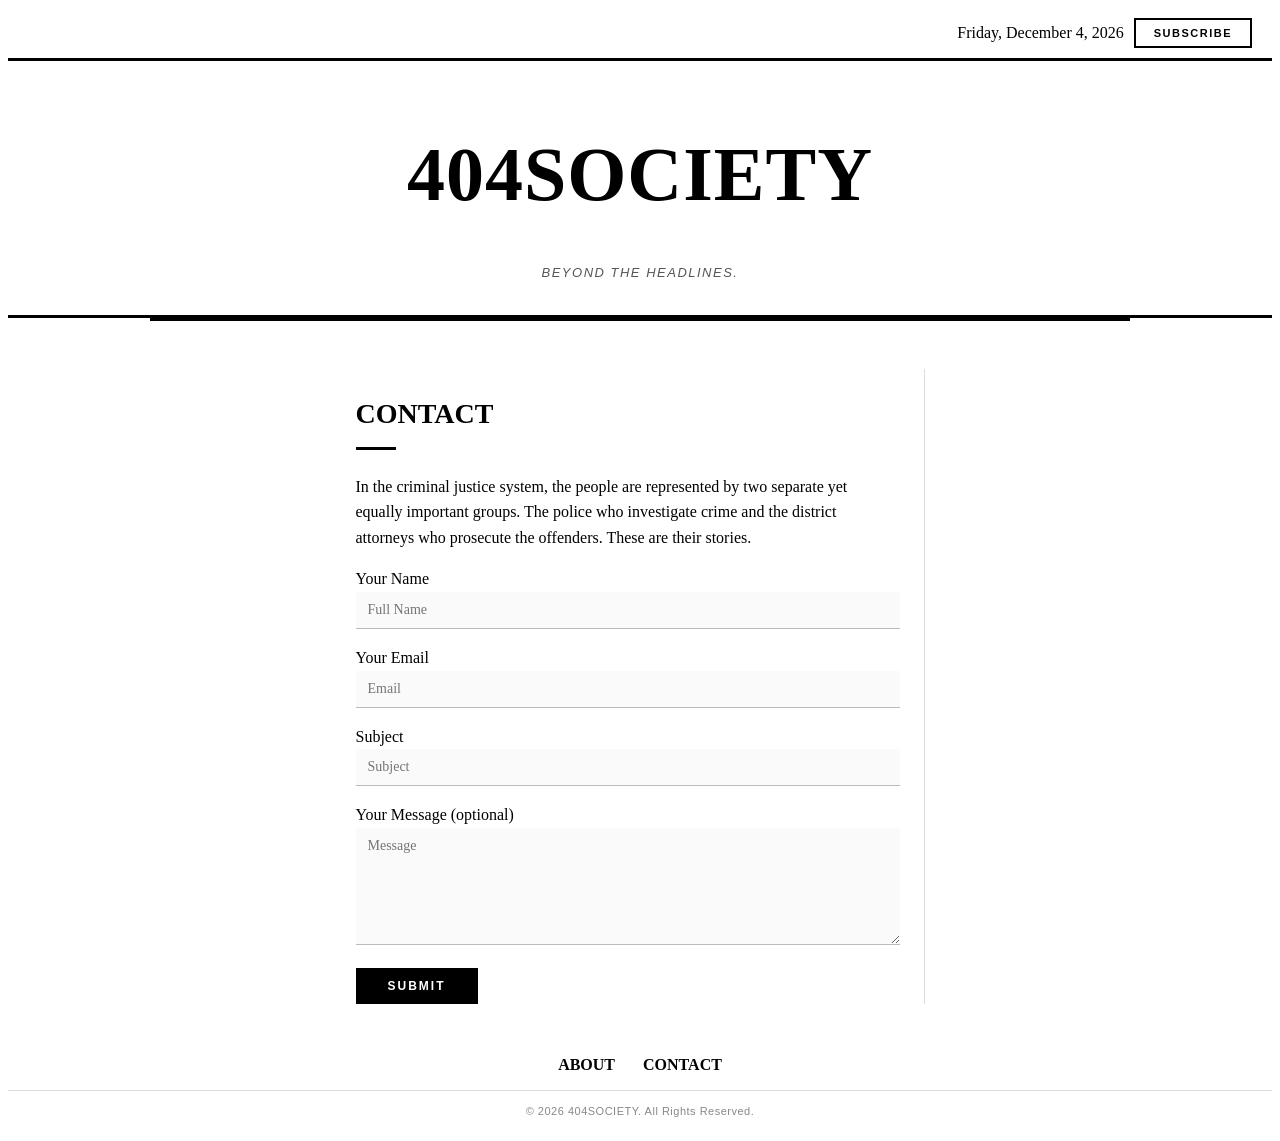
<file: contact.html>
<!DOCTYPE html>
<html lang="en">
<head>
<meta charset="UTF-8">
<meta name="viewport" content="width=device-width, initial-scale=1.0">
<title>Contact - 404SOCIETY</title>
<link rel="stylesheet" href="style.css">
</head>
<body>
<!-- TOP BAR -->
<div class="top-bar">
  <div class="left">
    <div class="search-wrap">
      <!-- No search in contact page, so leave empty or remove -->
    </div>
  </div>
  <div class="right">
    <span id="date"></span>
    <button class="subscribe-btn">Subscribe</button>
  </div>
</div>

<!-- LOGO -->
<div class="logo-section">
  <h1>404SOCIETY</h1>
  <p>Beyond the Headlines.</p>
</div>

<!-- CONTACT FORM -->
<div class="contact-section">
  <div class="contact-form">
    <h2>CONTACT</h2>
    <p>In the criminal justice system, the people are represented by two separate yet equally important groups. The police who investigate crime and the district attorneys who prosecute the offenders. These are their stories.</p>
    <form>
      <label>Your Name</label>
      <input type="text" placeholder="Full Name" required>
      <label>Your Email</label>
      <input type="email" placeholder="Email" required>
      <label>Subject</label>
      <input type="text" placeholder="Subject" required>
      <label>Your Message (optional)</label>
      <textarea placeholder="Message" rows="6"></textarea>
      <button type="submit">Submit</button>
    </form>
  </div>
</div>

<!-- FOOTER -->
<footer>
  <div class="footer-nav">
    <a href="index.html">ABOUT</a>
    <a href="contact.html">CONTACT</a>
  </div>
  <div class="copyright">
    &copy; 2026 404SOCIETY. All Rights Reserved.
  </div>
</footer>

<script>
const dateEl = document.getElementById('date');
const today = new Date();
const options = { weekday:'long', year:'numeric', month:'long', day:'numeric'};
dateEl.textContent = today.toLocaleDateString(undefined, options);
</script>

</body>
</html>
</file>
<file: style.css>
*/ @import url('https://fonts.googleapis.com/css2?family=Playfair+Display:ital,wght@0,700;0,900;1,400;1,700&family=Source+Sans+3:wght@400;600;700&display=swap'); * { margin: 0; padding: 0; box-sizing: border-box; } body { background: #fff; color: #000; font-family: 'Source Sans 3', 'Times New Roman', serif; line-height: 1.6; } a { text-decoration: none; color: inherit; } /* ============================================= TOP BAR ============================================= */ .top-bar { display: flex; justify-content: space-between; padding: 10px 20px; align-items: center; } /* Search */ .search-wrap { display: flex; align-items: center; gap: 8px; } .search-icon { font-size: 17px; cursor: pointer; color: #000; line-height: 1; user-select: none; } .search-wrap input { width: 0; opacity: 0; padding: 4px 0; border: none; border-bottom: 1px solid #000; outline: none; font-family: inherit; font-size: 13px; transition: width 0.3s ease, opacity 0.3s ease; background: transparent; } .search-wrap input.open { width: 180px; opacity: 1; padding: 4px 6px; } ..top-bar { display: flex; justify-content: space-between; /* left vs right */ padding: 10px 20px; align-items: center; } .top-bar .right { display: flex; gap: 10px; justify-content: flex-end; /* pushes items to the right */ align-items: center; } /* Subscribe button — white bg, black text by default; inverted on hover */ .subscribe-btn { padding: 7px 18px; background: #fff; color: #000; border: 2px solid #000; font-family: 'Source Sans 3', sans-serif; font-size: 11px; font-weight: 700; letter-spacing: 1.5px; text-transform: uppercase; cursor: pointer; transition: background 0.2s, color 0.2s; } .subscribe-btn:hover { background: #000; color: #fff; } /* ============================================= LOGO ============================================= */ .logo-section { text-align: center; padding: 24px 20px 18px; border-top: 3px solid #000; border-bottom: 3px solid #000; background: #fff; } .logo-section h1 { font-family: 'Playfair Display', 'Times New Roman', serif; font-size: clamp(40px, 7vw, 76px); font-weight: 900; color: #000; letter-spacing: 1px; line-height: 1; } .logo-section p { font-family: 'Source Sans 3', sans-serif; font-style: italic; font-size: 13px; color: #555; margin-top: 6px; letter-spacing: 1.5px; text-transform: uppercase; } /* ============================================= NAVIGATION — with + signs ============================================= */ nav { background: #fff; border-bottom: 2px solid #000; } nav ul { display: flex; justify-content: center; list-style: none; flex-wrap: wrap; padding: 0; margin: 0; } nav ul li { padding: 11px 22px; font-family: 'Source Sans 3', sans-serif; font-weight: 700; font-size: 12px; letter-spacing: 2px; text-transform: uppercase; cursor: pointer; color: #000; border-right: 1px solid #e0e0e0; transition: background 0.2s, color 0.2s; } nav ul li:first-child { border-left: 1px solid #e0e0e0; } nav ul li:hover { background: #000; color: #fff; } /* ============================================= HERO — image keeps real color always ============================================= */ .hero { margin: 24px; } .hero img { width: 100%; max-height: 460px; object-fit: cover; display: block; /* NO grayscale — real color always */ } /* ============================================= ABOUT ============================================= */ .about-us { margin: 0 24px 24px; padding: 20px 24px; border-top: 2px solid #000; border-bottom: 1px solid #ddd; font-family: 'Times New Roman', serif; font-size: 14px; color: #333; line-height: 1.75; } .about-us-title { font-family: 'Playfair Display', serif; font-weight: 700; font-size: 15px; color: #000; display: block; margin-bottom: 8px; } /* ============================================= ARTICLES — images always in real color ============================================= */ .articles { display: flex; justify-content: space-between; flex-wrap: wrap; padding: 0 24px 24px; gap: 20px; } .article { flex: 1 1 calc(33% - 20px); border: 1px solid #ddd; border-top: 3px solid #000; padding: 0 0 16px 0; overflow: hidden; transition: box-shadow 0.25s; background: #fff; } .article:hover { box-shadow: 0 2px 14px rgba(0,0,0,0.1); } /* Real color always — no grayscale */ .article img { width: 100%; height: 170px; object-fit: cover; display: block; } .article h3 { font-family: 'Playfair Display', serif; font-size: 16px; font-weight: 700; line-height: 1.3; color: #000; margin: 14px 14px 8px; } .article p { font-family: 'Times New Roman', serif; font-size: 18px; color: #444; line-height: 1.6; margin: 0 14px 12px; } /* ============================================= ARTICLE LINK — Playfair italic, like the "Sound of Revolution" title handwriting feel ============================================= */ .article-link { display: inline-block; margin: 0 14px; font-family: 'Playfair Display', serif; font-style: italic; font-size: 14px; font-weight: 700; color: red; border-bottom: 1px solid #000; padding-bottom: 1px; transition: color 0.2s, border-color 0.2s; } .article-link:hover { color: #555; border-color: #555; } /* Highlight card */ .highlight { border-top-width: 4px; } .highlight h3 { font-size: 20px; } /* ============================================= FOOTER ============================================= */ .footer-nav { text-align: center; margin-bottom: 12px; } .footer-nav a { color: #000; font-weight: 700; /* bold text */ text-decoration: none; text-transform: uppercase; margin: 0 12px; transition: color 0.2s; } .footer-nav a:hover { color: gray; /* turns gray on hover */ cursor: pointer; } .contact-us-btn { padding: 11px 32px; background: #000; color: #fff; border: none; font-family: 'Source Sans 3', sans-serif; font-size: 12px; font-weight: 700; letter-spacing: 2px; text-transform: uppercase; cursor: pointer; transition: background 0.2s; } .contact-us-btn:hover { background: #333; } .copyright { text-align: center; font-size: 11px; color: #888; padding: 12px; border-top: 1px solid #ddd; font-family: 'Source Sans 3', sans-serif; letter-spacing: 0.5px; } /* ============================================= CONTACT PAGE ============================================= */ .hero-contact img { width: 100%; max-height: 380px; object-fit: cover; display: block; } .contact-section { display: flex; flex-wrap: wrap; gap: 0; justify-content: center; padding: 48px 40px; max-width: 900px; margin: 0 auto; border-top: 3px solid #000; } .contact-form { flex: 1; min-width: 300px; max-width: 520px; padding-right: 48px; border-right: 1px solid #ddd; } .contact-form h2 { font-family: 'Playfair Display', serif; font-size: 28px; font-weight: 700; color: #000; margin-bottom: 6px; } .contact-form h2::after { content: ''; display: block; width: 40px; height: 3px; background: #000; margin-top: 10px; margin-bottom: 24px; } .contact-form input, .contact-form textarea { width: 100%; padding: 10px 12px; margin-bottom: 16px; border: none; border-bottom: 1px solid #bbb; background: #fafafa; font-family: 'Times New Roman', serif; font-size: 14px; color: #000; outline: none; transition: border-color 0.2s; resize: vertical; } .contact-form input:focus, .contact-form textarea:focus { border-bottom-color: #000; background: #fff; } .contact-form button { padding: 11px 32px; background: #000; color: #fff; border: none; font-family: 'Source Sans 3', sans-serif; font-size: 12px; font-weight: 700; letter-spacing: 2px; text-transform: uppercase; cursor: pointer; transition: background 0.2s; } .contact-form button:hover { background: #333; } .contact-social { flex: 0 0 120px; display: flex; flex-direction: column; align-items: center; gap: 12px; padding-left: 40px; } .follow-bar { width: 100%; background: #000; color: #fff; text-align: center; padding: 6px 0; font-family: 'Source Sans 3', sans-serif; font-weight: 700; font-size: 11px; letter-spacing: 2px; } .circle-icon { display: flex; align-items: center; justify-content: center; width: 40px; height: 40px; border: 2px solid #000; border-radius: 50%; color: #000; background: #fff; font-weight: 700; font-size: 15px; cursor: pointer; position: relative; transition: background 0.2s, color 0.2s; text-decoration: none; } .circle-icon:hover { background: #000; color: #fff; } .circle-icon::after { content: attr(data-name); position: absolute; left: 50%; bottom: 48px; transform: translateX(-50%); background: #000; color: #fff; padding: 4px 8px; font-family: 'Source Sans 3', sans-serif; font-size: 11px; letter-spacing: 1px; white-space: nowrap; opacity: 0; pointer-events: none; transition: opacity 0.2s; } .circle-icon:hover::after { opacity: 1; } /* ============================================= RESPONSIVE ============================================= */ @media (max-width: 768px) { .hero { margin: 12px; } .about-us { margin: 0 12px 16px; } .articles { flex-direction: column; padding: 0 12px 20px; } .article { flex: 1 1 100%; } .contact-section { flex-direction: column; padding: 32px 20px; } .contact-form { padding-right: 0; border-right: none; border-bottom: 1px solid #ddd; padding-bottom: 32px; margin-bottom: 32px; max-width: 100%; } .contact-social { flex-direction: row; flex-wrap: wrap; padding-left: 0; gap: 10px; } .follow-bar { width: 100%; } nav ul li { padding: 10px 14px; font-size: 11px; } .search-wrap input.open { width: 140px; } .top-bar .right { gap: 10px; } }
</file>
